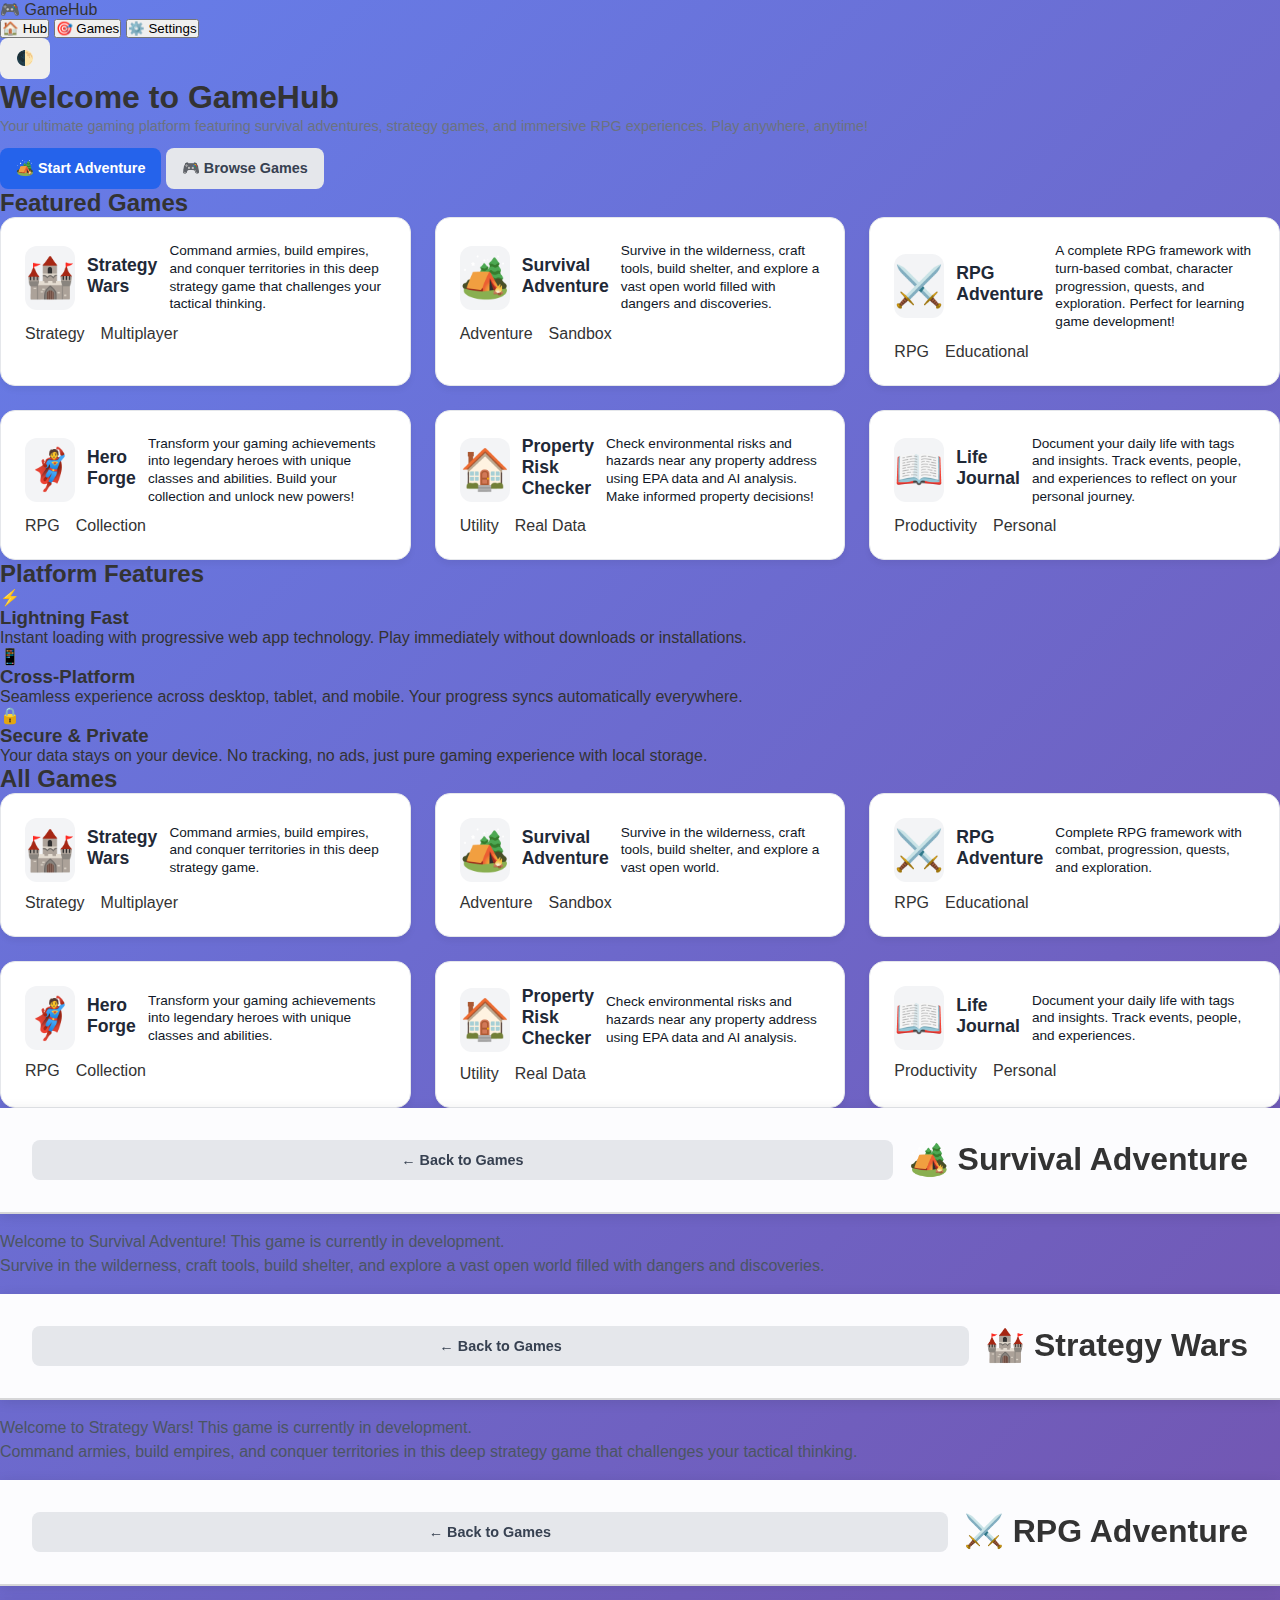
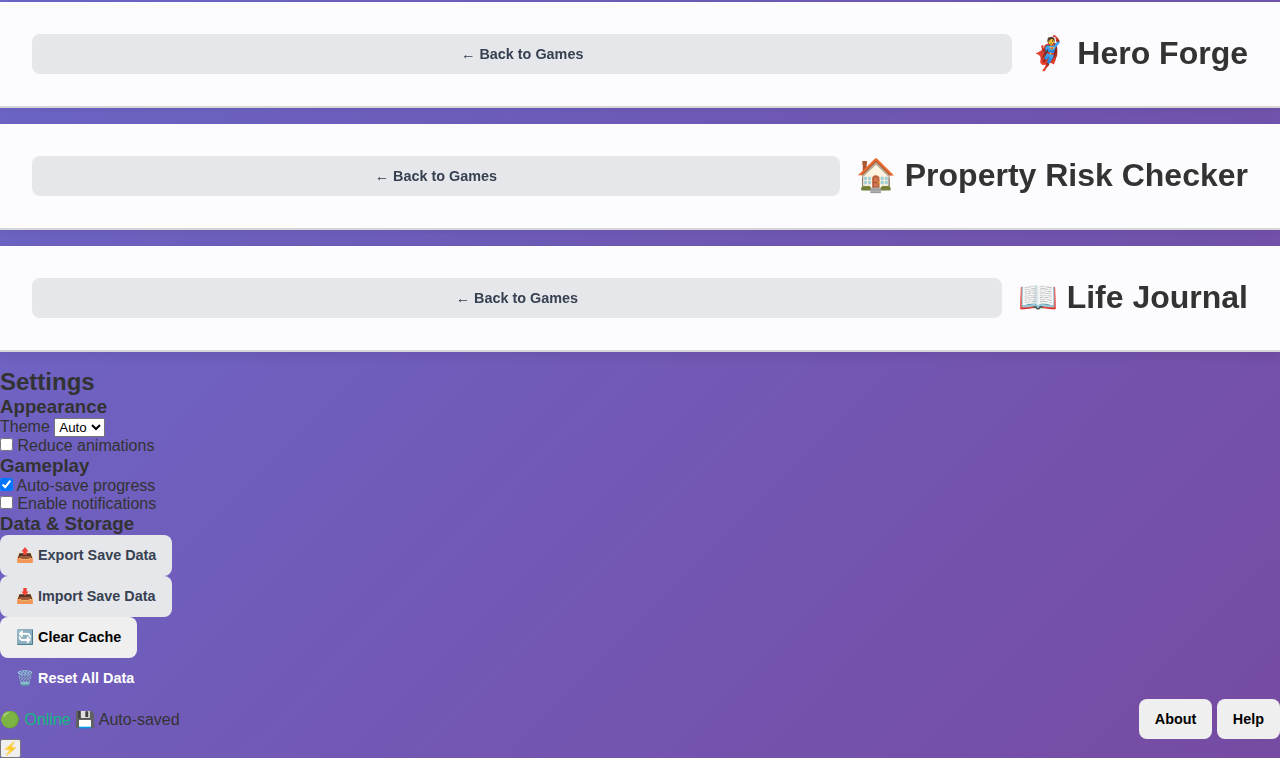
<file: index.html>
<!DOCTYPE html>
<html lang="en">
<head>
    <meta charset="UTF-8">
    <meta name="viewport" content="width=device-width, initial-scale=1.0">
    <meta name="theme-color" content="#0ea5e9">
    <meta name="description" content="GameHub - Your ultimate gaming platform with Ship Rekt, adventures, strategy games, and more">
    <meta name="keywords" content="games, gaming, PWA, Ship Rekt, strategy, adventure, mobile games">
    <meta http-equiv="Cache-Control" content="no-cache, no-store, must-revalidate">
    <meta http-equiv="Pragma" content="no-cache">
    <meta http-equiv="Expires" content="0">
    
    <title>GameHub - Ultimate Gaming Platform</title>
    
    <!-- PWA Meta Tags -->
    <link rel="manifest" href="manifest.json?v=2.0">
    <link rel="apple-touch-icon" href="icons/icon-192x192.png">
    <meta name="apple-mobile-web-app-capable" content="yes">
    <meta name="apple-mobile-web-app-status-bar-style" content="default">
    <meta name="apple-mobile-web-app-title" content="GameHub">
    
    <!-- Preload Critical Resources -->
    <link rel="preload" href="styles.css?v=2.0" as="style">
    <link rel="preconnect" href="https://fonts.googleapis.com">
    
    <!-- Styles -->
    <link rel="stylesheet" href="styles.css?v=2.0">
    
    <!-- Theme Detection -->
    <script>
        // Detect theme preference immediately to prevent flash
        const theme = localStorage.getItem('theme') || 'auto';
        if (theme === 'dark' || (theme === 'auto' && window.matchMedia('(prefers-color-scheme: dark)').matches)) {
            document.documentElement.setAttribute('data-theme', 'dark');
        }
    </script>
</head>
<body>
    <!-- App Shell -->
    <div class="app" id="app">
        
        <!-- Header -->
        <header class="header" role="banner">
            <div class="container">
                <div class="header-content">
                    <div class="logo">
                        <span class="logo-icon animate-pulse" aria-hidden="true">🎮</span>
                        <span class="logo-text">GameHub</span>
                    </div>
                    
                    <nav class="nav-tabs" role="navigation" aria-label="Main navigation">
                        <button class="nav-tab active" data-view="hub" data-route="/" aria-controls="hub-view">
                            🏠 Hub
                        </button>
                        <button class="nav-tab" data-view="games" data-route="/games" aria-controls="games-view">
                            🎯 Games
                        </button>
                        <button class="nav-tab" data-view="settings" data-route="/settings" aria-controls="settings-view">
                            ⚙️ Settings
                        </button>
                    </nav>
                    
                    <div class="header-actions">
                        <button class="btn btn-ghost" id="themeToggle" aria-label="Toggle theme">
                            <span class="theme-icon">🌓</span>
                        </button>
                        <button class="btn btn-primary" id="installBtn" style="display: none;">
                            📱 Install
                        </button>
                    </div>
                </div>
            </div>
        </header>

        <!-- Main Content -->
        <main class="main" role="main">
            
            <!-- Hub View (Landing Page) -->
            <div class="view active animate-fade-in" id="hub-view">
                <div class="main-content">
                    
                    <!-- Hero Section -->
                    <section class="hero" aria-labelledby="hero-heading">
                        <div class="container">
                            <div class="hero-content text-center">
                                <h1 id="hero-heading" class="hero-title text-3xl font-bold">
                                    Welcome to GameHub
                                </h1>
                                <p class="hero-description text-lg text-secondary">
                                    Your ultimate gaming platform featuring survival adventures, 
                                    strategy games, and immersive RPG experiences. Play anywhere, anytime!
                                </p>
                                <div class="hero-actions flex justify-center gap-4">
                                    <button class="btn btn-primary" data-action="play-survival">
                                        🏕️ Start Adventure
                                    </button>
                                    <button class="btn btn-secondary" data-action="view-games">
                                        🎮 Browse Games
                                    </button>
                                </div>
                            </div>
                        </div>
                    </section>

                    <!-- Featured Games -->
                    <section class="featured-games section-spacing" aria-labelledby="featured-heading">
                        <div class="container">
                            <h2 id="featured-heading" class="text-2xl font-bold text-center mb-8">Featured Games</h2>
                            
                            <div class="games-grid stagger-container">
                                
                                <div class="card game-card" data-game="strategy" data-route="/games/strategy" tabindex="0" role="button" aria-label="Play Strategy Wars">
                                    <div class="card-header">
                                        <div class="game-icon">🏰</div>
                                        <h3 class="card-title">Strategy Wars</h3>
                                        <p class="card-description">
                                            Command armies, build empires, and conquer territories in this deep 
                                            strategy game that challenges your tactical thinking.
                                        </p>
                                    </div>
                                    <div class="game-stats">
                                        <div class="badge badge-primary">Strategy</div>
                                        <div class="badge badge-warning">Multiplayer</div>
                                    </div>
                                </div>

                                <div class="card game-card" data-game="survival" data-route="/games/survival" tabindex="0" role="button" aria-label="Play Survival Adventure">
                                    <div class="card-header">
                                        <div class="game-icon">🏕️</div>
                                        <h3 class="card-title">Survival Adventure</h3>
                                        <p class="card-description">
                                            Survive in the wilderness, craft tools, build shelter, and explore a vast 
                                            open world filled with dangers and discoveries.
                                        </p>
                                    </div>
                                    <div class="game-stats">
                                        <div class="badge badge-warning">Adventure</div>
                                        <div class="badge badge-success">Sandbox</div>
                                    </div>
                                </div>

                                <div class="card game-card" data-game="rpg-adventure" data-route="/games/rpg-adventure" tabindex="0" role="button" aria-label="Play RPG Adventure">
                                    <div class="card-header">
                                        <div class="game-icon">⚔️</div>
                                        <h3 class="card-title">RPG Adventure</h3>
                                        <p class="card-description">
                                            A complete RPG framework with turn-based combat, character progression, 
                                            quests, and exploration. Perfect for learning game development!
                                        </p>
                                    </div>
                                    <div class="game-stats">
                                        <div class="badge badge-primary">RPG</div>
                                        <div class="badge badge-warning">Educational</div>
                                    </div>
                                </div>

                                <div class="card game-card" data-game="hero-crafting" data-route="/games/hero-crafting" tabindex="0" role="button" aria-label="Play Hero Forge">
                                    <div class="card-header">
                                        <div class="game-icon">🦸</div>
                                        <h3 class="card-title">Hero Forge</h3>
                                        <p class="card-description">
                                            Transform your gaming achievements into legendary heroes with unique classes 
                                            and abilities. Build your collection and unlock new powers!
                                        </p>
                                    </div>
                                    <div class="game-stats">
                                        <div class="badge badge-primary">RPG</div>
                                        <div class="badge badge-success">Collection</div>
                                    </div>
                                </div>

                                <div class="card game-card" data-game="house-search" data-route="/games/house-search" tabindex="0" role="button" aria-label="Play Property Risk Checker">
                                    <div class="card-header">
                                        <div class="game-icon">🏠</div>
                                        <h3 class="card-title">Property Risk Checker</h3>
                                        <p class="card-description">
                                            Check environmental risks and hazards near any property address using EPA 
                                            data and AI analysis. Make informed property decisions!
                                        </p>
                                    </div>
                                    <div class="game-stats">
                                        <div class="badge badge-warning">Utility</div>
                                        <div class="badge badge-success">Real Data</div>
                                    </div>
                                </div>

                                <div class="card game-card" data-game="journal-app" data-route="/games/journal-app" tabindex="0" role="button" aria-label="Play Life Journal">
                                    <div class="card-header">
                                        <div class="game-icon">📖</div>
                                        <h3 class="card-title">Life Journal</h3>
                                        <p class="card-description">
                                            Document your daily life with tags and insights. Track events, people, 
                                            and experiences to reflect on your personal journey.
                                        </p>
                                    </div>
                                    <div class="game-stats">
                                        <div class="badge badge-warning">Productivity</div>
                                        <div class="badge badge-success">Personal</div>
                                    </div>
                                </div>

                            </div>
                        </div>
                    </section>

                    <!-- Platform Features -->
                    <section class="platform-features section-spacing" aria-labelledby="features-heading">
                        <div class="container">
                            <h2 id="features-heading" class="text-2xl font-bold text-center mb-8">Platform Features</h2>
                            
                            <div class="features-grid grid grid-cols-1 md:grid-cols-3 gap-6">
                                
                                <div class="feature card">
                                    <div class="feature-icon text-3xl">⚡</div>
                                    <h3 class="feature-title font-semibold">Lightning Fast</h3>
                                    <p class="feature-description text-sm text-secondary">
                                        Instant loading with progressive web app technology. 
                                        Play immediately without downloads or installations.
                                    </p>
                                </div>

                                <div class="feature card">
                                    <div class="feature-icon text-3xl">📱</div>
                                    <h3 class="feature-title font-semibold">Cross-Platform</h3>
                                    <p class="feature-description text-sm text-secondary">
                                        Seamless experience across desktop, tablet, and mobile. 
                                        Your progress syncs automatically everywhere.
                                    </p>
                                </div>

                                <div class="feature card">
                                    <div class="feature-icon text-3xl">🔒</div>
                                    <h3 class="feature-title font-semibold">Secure & Private</h3>
                                    <p class="feature-description text-sm text-secondary">
                                        Your data stays on your device. No tracking, no ads, 
                                        just pure gaming experience with local storage.
                                    </p>
                                </div>

                            </div>
                        </div>
                    </section>

                </div>
            </div>


            <!-- All Games View -->
            <div class="view" id="games-view">
                <div class="main-content">
                    <div class="container">
                        <h2 class="text-2xl font-bold text-center mb-8">All Games</h2>
                        
                        <div class="games-grid stagger-container" id="allGamesGrid">
                            <!-- All games will be populated here -->
                        </div>
                    </div>
                </div>
            </div>

            <!-- Individual Game Views -->
            <div class="view" id="survival-view">
                <div class="main-content">
                    <div class="container">
                        <div class="game-header">
                            <button class="btn btn-secondary" onclick="window.appRouter.navigateToRoute('/games')">
                                ← Back to Games
                            </button>
                            <h1 class="text-4xl font-bold text-center">🏕️ Survival Adventure</h1>
                        </div>
                        
                        <div class="game-content">
                            <div class="game-description card">
                                <p>Welcome to Survival Adventure! This game is currently in development.</p>
                                <p>Survive in the wilderness, craft tools, build shelter, and explore a vast open world filled with dangers and discoveries.</p>
                            </div>
                        </div>
                    </div>
                </div>
            </div>

            <div class="view" id="strategy-view">
                <div class="main-content">
                    <div class="container">
                        <div class="game-header">
                            <button class="btn btn-secondary" onclick="window.appRouter.navigateToRoute('/games')">
                                ← Back to Games
                            </button>
                            <h1 class="text-4xl font-bold text-center">🏰 Strategy Wars</h1>
                        </div>
                        
                        <div class="game-content">
                            <div class="game-description card">
                                <p>Welcome to Strategy Wars! This game is currently in development.</p>
                                <p>Command armies, build empires, and conquer territories in this deep strategy game that challenges your tactical thinking.</p>
                            </div>
                        </div>
                    </div>
                </div>
            </div>

            <div class="view" id="rpg-adventure-view">
                <div class="main-content">
                    <div class="container">
                        <div class="game-header">
                            <button class="btn btn-secondary" onclick="window.appRouter.navigateToRoute('/games')">
                                ← Back to Games
                            </button>
                            <h1 class="text-4xl font-bold text-center">⚔️ RPG Adventure</h1>
                        </div>
                        
                        <div class="game-content" id="rpg-game-container">
                            <!-- RPG Game will be loaded here -->
                        </div>
                    </div>
                </div>
            </div>

            <div class="view" id="hero-crafting-view">
                <div class="main-content">
                    <div class="container">
                        <div class="game-header">
                            <button class="btn btn-secondary" onclick="window.appRouter.navigateToRoute('/games')">
                                ← Back to Games
                            </button>
                            <h1 class="text-4xl font-bold text-center">🦸 Hero Forge</h1>
                        </div>
                        
                        <div class="game-content" id="hero-crafting-container">
                            <!-- Hero Crafting Game will be loaded here -->
                        </div>
                    </div>
                </div>
            </div>

            <div class="view" id="house-search-view">
                <div class="main-content">
                    <div class="container">
                        <div class="game-header">
                            <button class="btn btn-secondary" onclick="window.appRouter.navigateToRoute('/games')">
                                ← Back to Games
                            </button>
                            <h1 class="text-4xl font-bold text-center">🏠 Property Risk Checker</h1>
                        </div>
                        
                        <div class="game-content" id="house-search-container">
                            <!-- House Search Game will be loaded here -->
                        </div>
                    </div>
                </div>
            </div>

            <div class="view" id="journal-app-view">
                <div class="main-content">
                    <div class="container">
                        <div class="game-header">
                            <button class="btn btn-secondary" onclick="window.appRouter.navigateToRoute('/games')">
                                ← Back to Games
                            </button>
                            <h1 class="text-4xl font-bold text-center">📖 Life Journal</h1>
                        </div>
                        
                        <div class="game-content" id="journal-app-container">
                            <!-- Journal App will be loaded here -->
                        </div>
                    </div>
                </div>
            </div>

            <!-- Settings View -->
            <div class="view" id="settings-view">
                <div class="main-content">
                    <div class="container">
                        <h2 class="text-2xl font-bold">Settings</h2>
                        
                        <div class="settings-grid">
                            
                            <div class="setting-group card">
                                <h3 class="setting-title">Appearance</h3>
                                
                                <div class="setting-item">
                                    <label class="setting-label">Theme</label>
                                    <select class="input" id="themeSelect">
                                        <option value="auto">Auto</option>
                                        <option value="light">Light</option>
                                        <option value="dark">Dark</option>
                                    </select>
                                </div>
                                
                                <div class="setting-item">
                                    <label class="setting-label">
                                        <input type="checkbox" id="reducedMotion"> Reduce animations
                                    </label>
                                </div>
                                
                            </div>

                            <div class="setting-group card">
                                <h3 class="setting-title">Gameplay</h3>
                                
                                <div class="setting-item">
                                    <label class="setting-label">
                                        <input type="checkbox" id="autoSave" checked> Auto-save progress
                                    </label>
                                </div>
                                
                                <div class="setting-item">
                                    <label class="setting-label">
                                        <input type="checkbox" id="notifications"> Enable notifications
                                    </label>
                                </div>
                                
                            </div>

                            <div class="setting-group card">
                                <h3 class="setting-title">Data & Storage</h3>
                                
                                <div class="setting-item">
                                    <button class="btn btn-secondary" id="exportData">
                                        📤 Export Save Data
                                    </button>
                                </div>
                                
                                <div class="setting-item">
                                    <button class="btn btn-secondary" id="importData">
                                        📥 Import Save Data
                                    </button>
                                </div>
                                
                                <div class="setting-item">
                                    <button class="btn btn-ghost" id="clearCache">
                                        🔄 Clear Cache
                                    </button>
                                </div>
                                
                                <div class="setting-item">
                                    <button class="btn" id="resetData" style="background: var(--color-error-500); color: white;">
                                        🗑️ Reset All Data
                                    </button>
                                </div>
                                
                            </div>

                        </div>
                    </div>
                </div>
            </div>

        </main>

        <!-- Footer -->
        <footer class="footer" role="contentinfo">
            <div class="container">
                <div class="footer-content">
                    <div class="footer-info">
                        <span class="status-indicator" id="onlineStatus">🟢 Online</span>
                        <span class="status-indicator" id="saveStatus">💾 Auto-saved</span>
                    </div>
                    
                    <div class="footer-actions">
                        <button class="btn btn-ghost" id="aboutBtn">About</button>
                        <button class="btn btn-ghost" id="helpBtn">Help</button>
                    </div>
                </div>
            </div>
        </footer>

        <!-- Floating Action Button -->
        <button class="fab" id="fab" aria-label="Quick actions" title="Quick actions">
            ⚡
        </button>

    </div>

    <!-- Loading Screen -->
    <div class="loading-screen" id="loadingScreen">
        <div class="loading-content">
            <div class="loading-logo animate-pulse">🎮</div>
            <div class="loading-text">Loading GameHub...</div>
            <div class="loading-progress">
                <div class="loading-bar"></div>
            </div>
        </div>
    </div>

    <!-- Modals and Overlays will be inserted here by JavaScript -->
    <div id="modals"></div>
    <div id="toasts" class="toast-container"></div>

    <!-- Scripts -->
    <script src="shared-components.js?v=2.0" defer></script>
    <script src="user-system.js?v=2.0" defer></script>
    <script src="game-menu.js?v=2.0" defer></script>
    <script src="survival-game.js?v=2.0" defer></script>
    <script src="strategy-game.js?v=2.0" defer></script>
    <script src="house-search.js?v=2.0" defer></script>
    <script src="journal-app.js?v=2.0" defer></script>
    <!-- RPG Game Scripts -->
    <script src="rpg-data.js?v=2.0" defer></script>
    <script src="rpg-inventory.js?v=2.0" defer></script>
    <script src="rpg-combat.js?v=2.0" defer></script>
    <script src="rpg-world.js?v=2.0" defer></script>
    <script src="rpg-ui.js?v=2.0" defer></script>
    <script src="rpg-game.js?v=2.0" defer></script>
    <script src="game-manager.js?v=2.0" defer></script>
    <script src="app.js?v=2.0" defer></script>

    <!-- App Initialization -->
    <script>
        // Performance monitoring
        const startTime = performance.now();
        
        // Theme management
        class ThemeManager {
            constructor() {
                this.theme = localStorage.getItem('theme') || 'auto';
                this.init();
            }

            init() {
                this.applyTheme();
                this.setupThemeToggle();
                this.setupSystemThemeListener();
            }

            applyTheme() {
                const root = document.documentElement;
                const body = document.body;
                
                if (this.theme === 'auto') {
                    const prefersDark = window.matchMedia('(prefers-color-scheme: dark)').matches;
                    root.setAttribute('data-theme', prefersDark ? 'dark' : 'light');
                } else {
                    root.setAttribute('data-theme', this.theme);
                }
                
                // Update theme toggle icon
                const themeIcon = document.querySelector('.theme-icon');
                if (themeIcon) {
                    const icons = { auto: '🌓', light: '☀️', dark: '🌙' };
                    themeIcon.textContent = icons[this.theme];
                }
                
                // Update select in settings
                const themeSelect = document.getElementById('themeSelect');
                if (themeSelect) {
                    themeSelect.value = this.theme;
                }
            }

            toggleTheme() {
                const themes = ['auto', 'light', 'dark'];
                const currentIndex = themes.indexOf(this.theme);
                this.theme = themes[(currentIndex + 1) % themes.length];
                
                localStorage.setItem('theme', this.theme);
                this.applyTheme();
            }

            setupThemeToggle() {
                const themeToggle = document.getElementById('themeToggle');
                const themeSelect = document.getElementById('themeSelect');
                
                if (themeToggle) {
                    themeToggle.addEventListener('click', () => this.toggleTheme());
                }
                
                if (themeSelect) {
                    themeSelect.addEventListener('change', (e) => {
                        this.theme = e.target.value;
                        localStorage.setItem('theme', this.theme);
                        this.applyTheme();
                    });
                }
            }

            setupSystemThemeListener() {
                if (this.theme === 'auto') {
                    const mediaQuery = window.matchMedia('(prefers-color-scheme: dark)');
                    mediaQuery.addEventListener('change', () => {
                        if (this.theme === 'auto') {
                            this.applyTheme();
                        }
                    });
                }
            }
        }

        // App Router with URL support
        class AppRouter {
            constructor() {
                this.currentView = 'hub';
                this.routes = {
                    '/': 'hub',
                    '/games': 'games',
                    '/settings': 'settings',
                    '/games/survival': 'survival',
                    '/games/strategy': 'strategy',
                    '/games/rpg-adventure': 'rpg-adventure',
                    '/games/hero-crafting': 'hero-crafting',
                    '/games/house-search': 'house-search',
                    '/games/journal-app': 'journal-app'
                };
                this.init();
            }

            init() {
                this.setupNavigation();
                this.setupGameActions();
                this.setupUrlHandling();
                this.loadCurrentRoute();
                this.populateAllGames();
            }

            setupNavigation() {
                const navTabs = document.querySelectorAll('.nav-tab[data-view]');
                
                navTabs.forEach(tab => {
                    tab.addEventListener('click', (e) => {
                        e.preventDefault();
                        const view = tab.dataset.view;
                        const route = tab.dataset.route || '/';
                        this.navigateToRoute(route);
                    });
                });
            }

            setupGameActions() {
                const actionButtons = document.querySelectorAll('[data-action]');
                const gameCards = document.querySelectorAll('.game-card[data-game]');
                
                actionButtons.forEach(button => {
                    button.addEventListener('click', () => {
                        const action = button.dataset.action;
                        this.handleAction(action);
                    });
                });

                gameCards.forEach(card => {
                    card.addEventListener('click', () => {
                        const route = card.dataset.route;
                        if (route) {
                            this.navigateToRoute(route);
                        }
                    });
                });
            }

            setupUrlHandling() {
                window.addEventListener('popstate', () => {
                    this.loadCurrentRoute();
                });
                
                // Handle GitHub Pages SPA routing restoration
                const pathToRestore = sessionStorage.getItem('pathToRestore');
                if (pathToRestore) {
                    sessionStorage.removeItem('pathToRestore');
                    const view = this.routes[pathToRestore] || 'hub';
                    window.history.replaceState({}, '', pathToRestore);
                    this.navigateTo(view, false);
                    return;
                }
            }

            loadCurrentRoute() {
                const path = window.location.pathname;
                const view = this.routes[path] || 'hub';
                this.navigateTo(view, false);
            }

            navigateToRoute(route) {
                const view = this.routes[route] || 'hub';
                window.history.pushState({}, '', route);
                this.navigateTo(view, true);
            }

            navigateTo(view, updateUrl = false) {
                // Update navigation state
                const navTabs = document.querySelectorAll('.nav-tab[data-view]');
                navTabs.forEach(tab => {
                    tab.classList.toggle('active', tab.dataset.view === view);
                });

                // Update view visibility
                const views = document.querySelectorAll('.view');
                views.forEach(viewEl => {
                    const viewName = viewEl.id.replace('-view', '');
                    viewEl.classList.toggle('active', viewName === view);
                });

                this.currentView = view;
                
                // Trigger view-specific setup
                this.onViewChange(view);
            }

            handleAction(action) {
                switch (action) {
                    case 'play-survival':
                        this.navigateToRoute('/games/survival');
                        break;
                    case 'view-games':
                        this.navigateToRoute('/games');
                        break;
                    default:
                        console.log('Unknown action:', action);
                }
            }

            populateAllGames() {
                const allGamesGrid = document.getElementById('allGamesGrid');
                if (!allGamesGrid) return;

                const games = [
                    {
                        id: 'strategy',
                        name: 'Strategy Wars',
                        icon: '🏰',
                        description: 'Command armies, build empires, and conquer territories in this deep strategy game.',
                        badges: ['Strategy', 'Multiplayer'],
                        route: '/games/strategy'
                    },
                    {
                        id: 'survival',
                        name: 'Survival Adventure',
                        icon: '🏕️',
                        description: 'Survive in the wilderness, craft tools, build shelter, and explore a vast open world.',
                        badges: ['Adventure', 'Sandbox'],
                        route: '/games/survival'
                    },
                    {
                        id: 'rpg-adventure',
                        name: 'RPG Adventure',
                        icon: '⚔️',
                        description: 'Complete RPG framework with combat, progression, quests, and exploration.',
                        badges: ['RPG', 'Educational'],
                        route: '/games/rpg-adventure'
                    },
                    {
                        id: 'hero-crafting',
                        name: 'Hero Forge',
                        icon: '🦸',
                        description: 'Transform your gaming achievements into legendary heroes with unique classes and abilities.',
                        badges: ['RPG', 'Collection'],
                        route: '/games/hero-crafting'
                    },
                    {
                        id: 'house-search',
                        name: 'Property Risk Checker',
                        icon: '🏠',
                        description: 'Check environmental risks and hazards near any property address using EPA data and AI analysis.',
                        badges: ['Utility', 'Real Data'],
                        route: '/games/house-search'
                    },
                    {
                        id: 'journal-app',
                        name: 'Life Journal',
                        icon: '📖',
                        description: 'Document your daily life with tags and insights. Track events, people, and experiences.',
                        badges: ['Productivity', 'Personal'],
                        route: '/games/journal-app'
                    }
                ];

                allGamesGrid.innerHTML = games.map(game => `
                    <div class="card game-card" data-game="${game.id}" data-route="${game.route}" tabindex="0" role="button" aria-label="Play ${game.name}">
                        <div class="card-header">
                            <div class="game-icon">${game.icon}</div>
                            <h3 class="card-title">${game.name}</h3>
                            <p class="card-description">${game.description}</p>
                        </div>
                        <div class="game-stats">
                            ${game.badges.map(badge => `<div class="badge badge-primary">${badge}</div>`).join('')}
                        </div>
                    </div>
                `).join('');

                // Re-setup click handlers for new cards
                const newGameCards = allGamesGrid.querySelectorAll('.game-card');
                newGameCards.forEach(card => {
                    card.addEventListener('click', () => {
                        const route = card.dataset.route;
                        if (route) {
                            this.navigateToRoute(route);
                        }
                    });
                });
            }

            onViewChange(view) {
                // Add view change animations
                const activeView = document.querySelector('.view.active');
                if (activeView) {
                    activeView.classList.add('animate-fade-in');
                    setTimeout(() => {
                        activeView.classList.remove('animate-fade-in');
                    }, 300);
                }

                // Trigger stagger animations for grids
                const staggerContainers = document.querySelectorAll('.view.active .stagger-container');
                staggerContainers.forEach(container => {
                    const children = container.children;
                    Array.from(children).forEach((child, index) => {
                        child.style.animationDelay = `${index * 100}ms`;
                        child.classList.add('animate-slide-up');
                    });
                });

                // Initialize games when entering their views
                if (view === 'rpg-adventure') {
                    this.initializeRPGGame();
                } else if (view === 'hero-crafting') {
                    this.initializeHeroCraftingGame();
                } else if (view === 'house-search') {
                    this.initializeHouseSearchGame();
                } else if (view === 'journal-app') {
                    this.initializeJournalApp();
                }
            }

            async initializeRPGGame() {
                try {
                    const container = document.getElementById('rpg-game-container');
                    if (container && !window.rpgGame) {
                        // Create and initialize the RPG game
                        window.rpgGame = new RPGGame();
                        await window.rpgGame.initialize(container);
                        console.log('RPG game initialized successfully!');
                    }
                } catch (error) {
                    console.error('Failed to initialize RPG game:', error);
                    const container = document.getElementById('rpg-game-container');
                    if (container) {
                        container.innerHTML = `
                            <div class="card">
                                <h3>⚠️ Game Loading Error</h3>
                                <p>Failed to load the RPG game. Please refresh the page and try again.</p>
                                <p><strong>Error:</strong> ${error.message}</p>
                            </div>
                        `;
                    }
                }
            }

            async initializeHeroCraftingGame() {
                try {
                    const container = document.getElementById('hero-crafting-container');
                    if (container && !window.heroCraftingGame) {
                        if (window.gameManager) {
                            window.gameManager.launchGame('heroCrafting');
                        } else {
                            // Fallback if gameManager isn't available
                            container.innerHTML = `
                                <div class="card">
                                    <h3>🦸 Hero Forge</h3>
                                    <p>Transform your gaming achievements into legendary heroes!</p>
                                    <p>Game system is loading... Please make sure all game dependencies are loaded.</p>
                                </div>
                            `;
                        }
                    }
                } catch (error) {
                    console.error('Failed to initialize Hero Crafting game:', error);
                    const container = document.getElementById('hero-crafting-container');
                    if (container) {
                        container.innerHTML = `
                            <div class="card">
                                <h3>⚠️ Game Loading Error</h3>
                                <p>Failed to load Hero Forge. Please refresh the page and try again.</p>
                                <p><strong>Error:</strong> ${error.message}</p>
                            </div>
                        `;
                    }
                }
            }

            async initializeHouseSearchGame() {
                try {
                    const container = document.getElementById('house-search-container');
                    if (container && !window.houseSearchGame) {
                        if (window.gameManager) {
                            window.gameManager.launchGame('houseSearch');
                        } else {
                            // Fallback if gameManager isn't available
                            container.innerHTML = `
                                <div class="card">
                                    <h3>🏠 Property Risk Checker</h3>
                                    <p>Check environmental risks near any property address using EPA data!</p>
                                    <p>Game system is loading... Please make sure all game dependencies are loaded.</p>
                                </div>
                            `;
                        }
                    }
                } catch (error) {
                    console.error('Failed to initialize House Search game:', error);
                    const container = document.getElementById('house-search-container');
                    if (container) {
                        container.innerHTML = `
                            <div class="card">
                                <h3>⚠️ Game Loading Error</h3>
                                <p>Failed to load Property Risk Checker. Please refresh the page and try again.</p>
                                <p><strong>Error:</strong> ${error.message}</p>
                            </div>
                        `;
                    }
                }
            }

            async initializeJournalApp() {
                try {
                    const container = document.getElementById('journal-app-container');
                    if (container && !window.journalAppGame) {
                        if (window.gameManager) {
                            window.gameManager.launchGame('journalApp');
                        } else {
                            // Fallback if gameManager isn't available
                            container.innerHTML = `
                                <div class="card">
                                    <h3>📖 Life Journal</h3>
                                    <p>Document your daily life with tags and insights!</p>
                                    <p>Game system is loading... Please make sure all game dependencies are loaded.</p>
                                </div>
                            `;
                        }
                    }
                } catch (error) {
                    console.error('Failed to initialize Journal App:', error);
                    const container = document.getElementById('journal-app-container');
                    if (container) {
                        container.innerHTML = `
                            <div class="card">
                                <h3>⚠️ Game Loading Error</h3>
                                <p>Failed to load Life Journal. Please refresh the page and try again.</p>
                                <p><strong>Error:</strong> ${error.message}</p>
                            </div>
                        `;
                    }
                }
            }
        }

        // App initialization
        document.addEventListener('DOMContentLoaded', () => {
            // Hide loading screen
            const loadingScreen = document.getElementById('loadingScreen');
            if (loadingScreen) {
                loadingScreen.style.display = 'none';
            }

            // Initialize app systems
            window.themeManager = new ThemeManager();
            window.appRouter = new AppRouter();
            
            // Performance metrics
            const loadTime = performance.now() - startTime;
            console.log(`App loaded in ${loadTime.toFixed(2)}ms`);
        });

        // PWA Installation
        let deferredPrompt;
        window.addEventListener('beforeinstallprompt', (e) => {
            e.preventDefault();
            deferredPrompt = e;
            const installBtn = document.getElementById('installBtn');
            if (installBtn) {
                installBtn.style.display = 'inline-flex';
                installBtn.addEventListener('click', () => {
                    deferredPrompt.prompt();
                    deferredPrompt.userChoice.then((choiceResult) => {
                        if (choiceResult.outcome === 'accepted') {
                            console.log('User accepted the install prompt');
                            installBtn.style.display = 'none';
                        }
                        deferredPrompt = null;
                    });
                });
            }
        });

        // Service Worker
        if ('serviceWorker' in navigator) {
            window.addEventListener('load', () => {
                navigator.serviceWorker.register('sw.js')
                    .then((registration) => {
                        console.log('SW registered: ', registration);
                    })
                    .catch((registrationError) => {
                        console.log('SW registration failed: ', registrationError);
                    });
            });
        }

        // Error handling
        window.addEventListener('error', (event) => {
            console.error('Global error:', event.error);
        });

        window.addEventListener('unhandledrejection', (event) => {
            console.error('Unhandled promise rejection:', event.reason);
        });
    </script>

</body>
</html>
</file>
<file: styles.css>
/* Multi-Game PWA Styles */

/* Hearthstone Battlegrounds Styles */
.tribes-grid {
    display: grid;
    grid-template-columns: repeat(auto-fit, minmax(120px, 1fr));
    gap: 1rem;
    padding: 1rem 0;
}

.tribe-card {
    background: white;
    border-radius: 12px;
    padding: 1rem;
    text-align: center;
    cursor: pointer;
    transition: all 0.3s ease;
    border: 2px solid transparent;
    box-shadow: 0 2px 8px rgba(0, 0, 0, 0.1);
}

.tribe-card:hover {
    transform: translateY(-2px);
    box-shadow: 0 4px 16px rgba(0, 0, 0, 0.15);
}

.tribe-card.selected {
    border: 2px solid #2563eb;
    background: #eff6ff;
    transform: translateY(-2px);
}

.tribe-icon {
    width: 60px;
    height: 60px;
    border-radius: 50%;
    display: flex;
    align-items: center;
    justify-content: center;
    font-size: 2rem;
    margin: 0 auto 0.5rem;
    border: 2px solid #e5e7eb;
}

.tribe-name {
    font-weight: 600;
    color: #374151;
    font-size: 0.9rem;
}

.heroes-grid {
    display: grid;
    grid-template-columns: repeat(auto-fill, minmax(300px, 1fr));
    gap: 1rem;
    padding: 1rem 0;
}

.hero-card {
    background: white;
    border-radius: 12px;
    padding: 1.25rem;
    cursor: pointer;
    transition: all 0.3s ease;
    border: 2px solid transparent;
    box-shadow: 0 2px 8px rgba(0, 0, 0, 0.1);
}

.hero-card:hover {
    transform: translateY(-2px);
    box-shadow: 0 4px 16px rgba(0, 0, 0, 0.15);
}

.hero-card.selected {
    border: 2px solid #2563eb;
    background: #eff6ff;
    transform: translateY(-2px);
}

.hero-header {
    display: flex;
    justify-content: space-between;
    align-items: center;
    margin-bottom: 0.75rem;
}

.hero-name {
    font-size: 1.1rem;
    font-weight: 600;
    color: #374151;
    margin: 0;
}

.hero-winrate {
    font-weight: 700;
    padding: 0.25rem 0.75rem;
    border-radius: 20px;
    font-size: 0.875rem;
}

.winrate-high {
    background: #dcfce7;
    color: #166534;
}

.winrate-medium {
    background: #fef3c7;
    color: #92400e;
}

.winrate-low {
    background: #fee2e2;
    color: #991b1b;
}

.hero-description {
    color: #6b7280;
    font-size: 0.9rem;
    line-height: 1.4;
    margin-bottom: 0.75rem;
}

.hero-meta {
    display: flex;
    align-items: center;
    font-size: 0.875rem;
}

.winrate-indicator {
    color: #6b7280;
}

.hero-search {
    margin-bottom: 1.5rem;
}

.hero-search-input {
    width: 100%;
    padding: 0.75rem 1rem;
    border: 2px solid #e5e7eb;
    border-radius: 8px;
    font-size: 1rem;
    margin-bottom: 1rem;
}

.hero-search-input:focus {
    outline: none;
    border-color: #2563eb;
}

.hero-filters {
    display: flex;
    gap: 0.5rem;
    flex-wrap: wrap;
}

.filter-btn {
    padding: 0.5rem 1rem;
    border: 1px solid #d1d5db;
    background: white;
    border-radius: 6px;
    cursor: pointer;
    font-size: 0.875rem;
    transition: all 0.3s ease;
}

.filter-btn:hover {
    background: #f3f4f6;
    border-color: #9ca3af;
}

.section-header {
    margin-bottom: 1.5rem;
}

.section-header h3 {
    font-size: 1.5rem;
    font-weight: 600;
    color: #1f2937;
    margin-bottom: 0.5rem;
}

.section-header p {
    color: #6b7280;
    font-size: 1rem;
}

.strategy-container {
    padding: 1rem 0;
}

.strategy-placeholder {
    text-align: center;
    padding: 3rem 1rem;
    color: #6b7280;
}

.placeholder-icon {
    font-size: 4rem;
    margin-bottom: 1rem;
}

.strategy-placeholder h3 {
    font-size: 1.5rem;
    font-weight: 600;
    color: #374151;
    margin-bottom: 0.75rem;
}

.strategy-placeholder p {
    font-size: 1rem;
    margin-bottom: 2rem;
    max-width: 500px;
    margin-left: auto;
    margin-right: auto;
}

.placeholder-steps {
    display: flex;
    justify-content: center;
    gap: 2rem;
    flex-wrap: wrap;
}

.step {
    display: flex;
    align-items: center;
    gap: 0.5rem;
}

.step-number {
    width: 24px;
    height: 24px;
    background: #2563eb;
    color: white;
    border-radius: 50%;
    display: flex;
    align-items: center;
    justify-content: center;
    font-size: 0.875rem;
    font-weight: 600;
}

.step-text {
    font-size: 0.9rem;
    color: #374151;
}

.strategy-content {
    max-width: 800px;
    margin: 0 auto;
}

.strategy-header {
    display: flex;
    justify-content: space-between;
    align-items: center;
    margin-bottom: 2rem;
    padding-bottom: 1rem;
    border-bottom: 2px solid #e5e7eb;
}

.strategy-header h3 {
    font-size: 1.75rem;
    font-weight: 600;
    color: #1f2937;
}

.overall-rating {
    font-size: 1.25rem;
    font-weight: 700;
    padding: 0.5rem 1rem;
    border-radius: 25px;
}

.strategy-section {
    margin-bottom: 2rem;
}

.strategy-section h4 {
    font-size: 1.25rem;
    font-weight: 600;
    color: #374151;
    margin-bottom: 1rem;
}

.recommended-tribes {
    display: flex;
    gap: 1rem;
    flex-wrap: wrap;
}

.recommended-tribe {
    display: flex;
    align-items: center;
    gap: 0.5rem;
    background: white;
    padding: 0.75rem 1rem;
    border-radius: 8px;
    border: 2px solid #10b981;
    color: #059669;
    font-weight: 600;
}

.turn-strategy {
    display: grid;
    gap: 1rem;
}

.turn-card {
    background: white;
    padding: 1rem;
    border-radius: 8px;
    border-left: 4px solid #2563eb;
    box-shadow: 0 1px 3px rgba(0, 0, 0, 0.1);
}

.turn-header {
    display: flex;
    justify-content: between;
    gap: 1rem;
    margin-bottom: 0.5rem;
}

.turn-number {
    font-weight: 600;
    color: #2563eb;
}

.turn-tavern {
    font-size: 0.875rem;
    color: #6b7280;
    background: #f3f4f6;
    padding: 0.25rem 0.5rem;
    border-radius: 4px;
}

.turn-advice {
    color: #374151;
    line-height: 1.5;
}

.strategy-tips, .strategy-warnings {
    display: grid;
    gap: 0.75rem;
}

.tip-item, .warning-item {
    display: flex;
    align-items: flex-start;
    gap: 0.75rem;
    padding: 0.75rem;
    background: white;
    border-radius: 8px;
    box-shadow: 0 1px 3px rgba(0, 0, 0, 0.1);
}

.tip-item {
    border-left: 4px solid #10b981;
}

.warning-item {
    border-left: 4px solid #f59e0b;
}

.tip-icon, .warning-icon {
    font-size: 1.25rem;
    margin-top: 0.125rem;
}

.tip-text, .warning-text {
    color: #374151;
    line-height: 1.5;
}

.footer-content {
    display: flex;
    justify-content: space-between;
    align-items: center;
    width: 100%;
}

.footer-left, .footer-right {
    display: flex;
    align-items: center;
}

.data-source {
    font-size: 0.875rem;
    color: #6b7280;
}

@media (max-width: 768px) {
    .tribes-grid {
        grid-template-columns: repeat(auto-fit, minmax(100px, 1fr));
        gap: 0.75rem;
    }
    
    .heroes-grid {
        grid-template-columns: 1fr;
    }
    
    .strategy-header {
        flex-direction: column;
        gap: 1rem;
        align-items: flex-start;
    }
    
    .placeholder-steps {
        flex-direction: column;
        gap: 1rem;
    }
    
    .recommended-tribes {
        justify-content: center;
    }
    
    .footer-content {
        flex-direction: column;
        gap: 1rem;
    }
}
* {
    margin: 0;
    padding: 0;
    box-sizing: border-box;
}

/* Game Menu Styles */
.game-menu-container {
    min-height: 100vh;
    font-family: -apple-system, BlinkMacSystemFont, 'Segoe UI', Roboto, Oxygen, Ubuntu, Cantarell, sans-serif;
}

/* Login Screen */
.login-screen {
    min-height: 100vh;
    background: linear-gradient(135deg, #667eea 0%, #764ba2 100%);
    display: flex;
    align-items: center;
    justify-content: center;
    padding: 1rem;
}

.login-container {
    background: rgba(255, 255, 255, 0.95);
    backdrop-filter: blur(10px);
    border-radius: 20px;
    padding: 2rem;
    box-shadow: 0 20px 40px rgba(0, 0, 0, 0.1);
    max-width: 400px;
    width: 100%;
}

.login-header {
    text-align: center;
    margin-bottom: 2rem;
}

.login-header h1 {
    font-size: 2rem;
    font-weight: 700;
    color: #2563eb;
    margin-bottom: 0.5rem;
}

.login-header p {
    color: #666;
    font-size: 1rem;
}

.form-group {
    margin-bottom: 1.5rem;
}

.form-group label {
    display: block;
    margin-bottom: 0.5rem;
    font-weight: 600;
    color: #333;
}

.form-group input {
    width: 100%;
    padding: 0.75rem;
    border: 2px solid #e5e7eb;
    border-radius: 10px;
    font-size: 1rem;
    transition: border-color 0.3s ease;
}

.form-group input:focus {
    outline: none;
    border-color: #2563eb;
}

.form-group small {
    display: block;
    margin-top: 0.25rem;
    color: #666;
    font-size: 0.875rem;
}

.login-actions {
    display: flex;
    gap: 1rem;
    margin-bottom: 1.5rem;
}

.login-info {
    text-align: center;
    color: #666;
    font-size: 0.875rem;
}

.login-info p {
    margin-bottom: 0.25rem;
}

.login-error {
    background: #fee2e2;
    color: #dc2626;
    padding: 0.75rem;
    border-radius: 8px;
    margin-top: 1rem;
    font-size: 0.875rem;
}

/* Dashboard */
.dashboard {
    min-height: 100vh;
    background: #f8fafc;
}

.dashboard-header {
    background: linear-gradient(135deg, #667eea 0%, #764ba2 100%);
    color: white;
    padding: 2rem;
    display: flex;
    justify-content: space-between;
    align-items: center;
    flex-wrap: wrap;
    gap: 1rem;
}

.user-info {
    display: flex;
    align-items: center;
    gap: 1rem;
}

.user-avatar {
    font-size: 3rem;
    background: rgba(255, 255, 255, 0.2);
    border-radius: 50%;
    width: 4rem;
    height: 4rem;
    display: flex;
    align-items: center;
    justify-content: center;
}

.user-details h2 {
    font-size: 1.5rem;
    margin-bottom: 0.25rem;
}

.user-details p {
    opacity: 0.9;
}

.dashboard-actions {
    display: flex;
    gap: 1rem;
}

.dashboard-main {
    padding: 2rem;
    max-width: 1200px;
    margin: 0 auto;
}

.games-section, .user-stats-section {
    margin-bottom: 3rem;
}

.games-section h3, .user-stats-section h3 {
    font-size: 1.5rem;
    font-weight: 700;
    color: #1f2937;
    margin-bottom: 1.5rem;
}

/* Game Cards */
.games-grid {
    display: grid;
    grid-template-columns: repeat(auto-fit, minmax(350px, 1fr));
    gap: 1.5rem;
}

.game-card {
    background: white;
    border-radius: 15px;
    padding: 1.5rem;
    box-shadow: 0 4px 6px rgba(0, 0, 0, 0.05);
    border: 1px solid #e5e7eb;
    transition: transform 0.2s ease, box-shadow 0.2s ease;
}

.game-card:hover {
    transform: translateY(-2px);
    box-shadow: 0 8px 25px rgba(0, 0, 0, 0.1);
}

.game-header {
    display: flex;
    align-items: flex-start;
    gap: 1rem;
    margin-bottom: 1rem;
}

.game-icon {
    font-size: 2.5rem;
    background: #f3f4f6;
    border-radius: 12px;
    width: 4rem;
    height: 4rem;
    display: flex;
    align-items: center;
    justify-content: center;
}

.game-info h4 {
    font-size: 1.25rem;
    font-weight: 700;
    color: #1f2937;
    margin-bottom: 0.25rem;
}

.game-category {
    color: #6b7280;
    font-size: 0.875rem;
    font-weight: 500;
}

.progress-indicator {
    margin-left: auto;
    background: #10b981;
    color: white;
    padding: 0.25rem 0.5rem;
    border-radius: 6px;
    font-size: 0.75rem;
    font-weight: 600;
}

.game-description {
    margin-bottom: 1rem;
    color: #4b5563;
    line-height: 1.5;
}

.game-features {
    margin-bottom: 1.5rem;
}

.feature-tags {
    display: flex;
    flex-wrap: wrap;
    gap: 0.5rem;
    margin-bottom: 0.5rem;
}

.feature-tag {
    background: #e0e7ff;
    color: #3730a3;
    padding: 0.25rem 0.5rem;
    border-radius: 6px;
    font-size: 0.75rem;
    font-weight: 500;
}

.play-time {
    color: #6b7280;
    font-size: 0.875rem;
}

.game-actions {
    display: flex;
    gap: 0.75rem;
}

/* Stats Grid */
.stats-grid {
    display: grid;
    grid-template-columns: repeat(auto-fit, minmax(200px, 1fr));
    gap: 1rem;
}

.stat-card {
    background: white;
    border-radius: 12px;
    padding: 1.5rem;
    box-shadow: 0 2px 4px rgba(0, 0, 0, 0.05);
    border: 1px solid #e5e7eb;
    display: flex;
    align-items: center;
    gap: 1rem;
}

.stat-icon {
    font-size: 2rem;
    background: #f3f4f6;
    border-radius: 10px;
    width: 3rem;
    height: 3rem;
    display: flex;
    align-items: center;
    justify-content: center;
}

.stat-value {
    font-size: 1.5rem;
    font-weight: 700;
    color: #1f2937;
}

.stat-label {
    color: #6b7280;
    font-size: 0.875rem;
    font-weight: 500;
}

/* Buttons */
.btn {
    padding: 0.75rem 1.5rem;
    border: none;
    border-radius: 8px;
    font-weight: 600;
    font-size: 0.875rem;
    cursor: pointer;
    transition: all 0.2s ease;
    text-decoration: none;
    display: inline-flex;
    align-items: center;
    justify-content: center;
    gap: 0.5rem;
}

.btn-primary {
    background: #2563eb;
    color: white;
}

.btn-primary:hover:not(:disabled) {
    background: #1d4ed8;
    transform: translateY(-1px);
}

.btn-secondary {
    background: #6b7280;
    color: white;
}

.btn-secondary:hover:not(:disabled) {
    background: #4b5563;
}

.btn-outline {
    background: transparent;
    color: #374151;
    border: 2px solid #d1d5db;
}

.btn-outline:hover:not(:disabled) {
    background: #f9fafb;
    border-color: #9ca3af;
}

.btn:disabled {
    opacity: 0.5;
    cursor: not-allowed;
    transform: none;
}

/* Menu Button - Improved visibility and mobile support */
.menu-btn {
    position: fixed !important;
    top: 1rem;
    right: 1rem;
    z-index: 1000;
    background: rgba(37, 99, 235, 0.95) !important;
    color: white !important;
    border: 2px solid #2563eb !important;
    backdrop-filter: blur(10px);
    font-weight: 600;
    box-shadow: 0 4px 12px rgba(37, 99, 235, 0.3);
    min-height: 44px;
    min-width: 44px;
    border-radius: 12px;
}

.menu-btn:hover {
    background: rgba(29, 78, 216, 1) !important;
    border-color: #1d4ed8 !important;
    transform: translateY(-1px);
    box-shadow: 0 6px 16px rgba(37, 99, 235, 0.4);
}

.menu-btn:focus {
    outline: 2px solid #3b82f6;
    outline-offset: 2px;
}

/* Enhanced mobile navigation for mobile */
@media (max-width: 768px) {
    .mobile-nav-toggle {
        top: 0.75rem;
        right: 0.75rem;
        padding: 0.625rem;
        min-height: 44px;
        min-width: 44px;
    }
    
    .hamburger-icon {
        width: 16px;
        height: 12px;
        gap: 2px;
    }
    
    .mobile-nav-content {
        width: min(280px, 85vw);
    }
    
    .mobile-nav-header {
        padding: 1.25rem;
    }
    
    .mobile-nav-header h3 {
        font-size: 1.1rem;
    }
    
    .mobile-nav-item {
        padding: 0.875rem 1.25rem;
    }
    
    .nav-icon {
        width: 36px;
        height: 36px;
        font-size: 1.25rem;
    }
    
    .nav-text {
        font-size: 0.95rem;
    }
    
    .survival-message, .strategy-message {
        max-width: 95vw;
        padding: 1rem;
        margin: 0 1rem;
    }
    
    .message-content {
        padding-right: 0.5rem;
        font-size: 0.9rem;
        line-height: 1.4;
    }
    
    .message-close-btn {
        width: 1.75rem;
        height: 1.75rem;
        font-size: 1.1rem;
    }
}

/* Survival Game Styles - Improved contrast and mobile support */
.survival-header {
    background: linear-gradient(135deg, #047857 0%, #064e3b 100%);
    color: white;
    padding: 1rem;
    position: sticky;
    top: 0;
    z-index: 100;
    box-shadow: 0 2px 8px rgba(0, 0, 0, 0.15);
}

.survival-stats {
    display: flex;
    justify-content: space-between;
    align-items: center;
    flex-wrap: wrap;
    gap: 1rem;
}

.vital-signs {
    display: flex;
    gap: 1rem;
    flex-wrap: wrap;
}

.vital {
    display: flex;
    align-items: center;
    gap: 0.5rem;
    background: rgba(255, 255, 255, 0.15);
    padding: 0.75rem;
    border-radius: 12px;
    border: 1px solid rgba(255, 255, 255, 0.2);
    backdrop-filter: blur(5px);
    min-width: 120px;
    box-shadow: 0 2px 4px rgba(0, 0, 0, 0.1);
}

.vital-bar {
    width: 60px;
    height: 8px;
    background: rgba(255, 255, 255, 0.3);
    border-radius: 4px;
    overflow: hidden;
    border: 1px solid rgba(255, 255, 255, 0.4);
}

.vital-fill {
    height: 100%;
    background: #10b981;
    transition: width 0.3s ease;
    border-radius: 3px;
}

.vital.health .vital-fill { background: #ef4444; }
.vital.oxygen .vital-fill { background: #60a5fa; }
.vital.energy .vital-fill { background: #fbbf24; }

/* Improved vital signs text contrast */
.vital-icon {
    font-size: 1.1rem;
    filter: drop-shadow(1px 1px 1px rgba(0, 0, 0, 0.3));
}

.vital span {
    color: white;
    font-weight: 600;
    text-shadow: 1px 1px 2px rgba(0, 0, 0, 0.5);
}

.world-info {
    display: flex;
    gap: 1rem;
    align-items: center;
}

.time-display, .weather-display {
    display: flex;
    align-items: center;
    gap: 0.5rem;
    background: rgba(255, 255, 255, 0.1);
    padding: 0.5rem;
    border-radius: 8px;
}

/* Strategy Game Styles - Improved contrast and mobile support */
.strategy-header {
    background: linear-gradient(135deg, #991b1b 0%, #7f1d1d 100%);
    color: white;
    padding: 1rem;
    position: sticky;
    top: 0;
    z-index: 100;
    display: flex;
    justify-content: space-between;
    align-items: center;
    flex-wrap: wrap;
    gap: 1rem;
    box-shadow: 0 2px 8px rgba(0, 0, 0, 0.15);
}

.commander-info {
    display: flex;
    align-items: center;
    gap: 1rem;
}

.commander-avatar {
    font-size: 2rem;
    background: rgba(255, 255, 255, 0.2);
    border-radius: 50%;
    width: 3rem;
    height: 3rem;
    display: flex;
    align-items: center;
    justify-content: center;
}

.commander-stats {
    display: flex;
    gap: 1rem;
    font-size: 0.875rem;
    opacity: 0.9;
}

.resource-display {
    display: flex;
    gap: 1rem;
    flex-wrap: wrap;
}

.resource {
    display: flex;
    align-items: center;
    gap: 0.5rem;
    background: rgba(255, 255, 255, 0.1);
    padding: 0.5rem;
    border-radius: 8px;
}

.resource-icon {
    font-size: 1.25rem;
}

.resource-amount {
    font-weight: 600;
}

/* Message Notifications */
.survival-message, .strategy-message {
    position: fixed;
    top: 50%;
    left: 50%;
    transform: translate(-50%, -50%);
    background: white;
    padding: 1.5rem;
    border-radius: 12px;
    box-shadow: 0 20px 40px rgba(0, 0, 0, 0.3);
    z-index: 1001;
    max-width: 90vw;
    max-height: 80vh;
    overflow-y: auto;
    text-align: center;
    animation: messageSlideIn 0.3s ease;
    position: relative;
}

/* Message close button */
.message-close-btn {
    position: absolute;
    top: 0.5rem;
    right: 0.5rem;
    background: rgba(0, 0, 0, 0.1);
    border: none;
    border-radius: 50%;
    width: 2rem;
    height: 2rem;
    font-size: 1.25rem;
    line-height: 1;
    cursor: pointer;
    transition: all 0.2s ease;
    display: flex;
    align-items: center;
    justify-content: center;
    color: #666;
    font-weight: 600;
}

.message-close-btn:hover {
    background: rgba(0, 0, 0, 0.2);
    color: #333;
    transform: scale(1.1);
}

.message-content {
    padding-right: 1rem;
}

/* Remove old back to dashboard button - replaced with mobile nav */

/* Mobile Navigation Menu Styles */
.mobile-nav-toggle {
    position: fixed !important;
    top: 1rem;
    right: 1rem;
    z-index: 1002;
    background: rgba(37, 99, 235, 0.95) !important;
    border: none;
    border-radius: 12px;
    padding: 0.75rem;
    cursor: pointer;
    transition: all 0.3s ease;
    backdrop-filter: blur(10px);
    box-shadow: 0 4px 12px rgba(37, 99, 235, 0.3);
    min-height: 48px;
    min-width: 48px;
    display: flex;
    align-items: center;
    justify-content: center;
}

.mobile-nav-toggle:hover {
    background: rgba(29, 78, 216, 1) !important;
    transform: translateY(-1px);
    box-shadow: 0 6px 16px rgba(37, 99, 235, 0.4);
}

.hamburger-icon {
    display: flex;
    flex-direction: column;
    gap: 3px;
    width: 18px;
    height: 14px;
}

.hamburger-icon span {
    width: 100%;
    height: 2px;
    background: white;
    border-radius: 1px;
    transition: all 0.3s ease;
}

.mobile-nav-menu {
    position: fixed;
    top: 0;
    left: 0;
    right: 0;
    bottom: 0;
    z-index: 1001;
    opacity: 0;
    visibility: hidden;
    transition: all 0.3s ease;
}

.mobile-nav-menu.show {
    opacity: 1;
    visibility: visible;
}

.mobile-nav-overlay {
    position: absolute;
    top: 0;
    left: 0;
    right: 0;
    bottom: 0;
    background: rgba(0, 0, 0, 0.5);
    backdrop-filter: blur(4px);
}

.mobile-nav-content {
    position: absolute;
    top: 0;
    right: 0;
    height: 100%;
    width: min(320px, 80vw);
    background: white;
    box-shadow: -4px 0 20px rgba(0, 0, 0, 0.2);
    transform: translateX(100%);
    transition: transform 0.3s ease;
    display: flex;
    flex-direction: column;
}

.mobile-nav-menu.show .mobile-nav-content {
    transform: translateX(0);
}

.mobile-nav-header {
    display: flex;
    align-items: center;
    justify-content: space-between;
    padding: 1.5rem;
    border-bottom: 1px solid rgba(0, 0, 0, 0.1);
    background: linear-gradient(135deg, #667eea 0%, #764ba2 100%);
    color: white;
}

.mobile-nav-header h3 {
    margin: 0;
    font-size: 1.25rem;
    font-weight: 600;
}

.mobile-nav-close {
    background: rgba(255, 255, 255, 0.2);
    border: none;
    border-radius: 50%;
    width: 32px;
    height: 32px;
    display: flex;
    align-items: center;
    justify-content: center;
    cursor: pointer;
    color: white;
    font-size: 1.5rem;
    font-weight: 300;
    transition: all 0.2s ease;
}

.mobile-nav-close:hover {
    background: rgba(255, 255, 255, 0.3);
    transform: scale(1.1);
}

.mobile-nav-items {
    flex: 1;
    padding: 1rem 0;
}

.mobile-nav-item {
    display: flex;
    align-items: center;
    gap: 1rem;
    padding: 1rem 1.5rem;
    border: none;
    background: none;
    width: 100%;
    cursor: pointer;
    transition: all 0.2s ease;
    text-align: left;
    border-bottom: 1px solid rgba(0, 0, 0, 0.05);
}

.mobile-nav-item:hover {
    background: rgba(37, 99, 235, 0.1);
}

.mobile-nav-item:active {
    background: rgba(37, 99, 235, 0.2);
}

.nav-icon {
    font-size: 1.5rem;
    width: 40px;
    height: 40px;
    background: rgba(37, 99, 235, 0.1);
    border-radius: 10px;
    display: flex;
    align-items: center;
    justify-content: center;
}

.nav-text {
    flex: 1;
    font-size: 1rem;
    font-weight: 500;
    color: #374151;
}

.nav-arrow {
    color: #9ca3af;
    font-size: 1.25rem;
    transition: transform 0.2s ease;
}

.mobile-nav-item:hover .nav-arrow {
    transform: translateX(2px);
    color: #2563eb;
}

.survival-message-success, .strategy-message-success {
    border-left: 4px solid #10b981;
}

.survival-message-error, .strategy-message-error {
    border-left: 4px solid #ef4444;
}

.survival-message-warning, .strategy-message-warning {
    border-left: 4px solid #f59e0b;
}

.survival-message-story, .strategy-message-story {
    border-left: 4px solid #3b82f6;
    max-width: 500px;
}

@keyframes messageSlideIn {
    from {
        opacity: 0;
        transform: translate(-50%, -60%);
    }
    to {
        opacity: 1;
        transform: translate(-50%, -50%);
    }
}

/* Achievement Notification */
.achievement-notification {
    position: fixed;
    top: 2rem;
    right: 2rem;
    background: linear-gradient(135deg, #f59e0b 0%, #d97706 100%);
    color: white;
    padding: 1rem;
    border-radius: 12px;
    box-shadow: 0 10px 30px rgba(0, 0, 0, 0.3);
    z-index: 1000;
    animation: achievementSlideIn 0.5s ease;
}

.achievement-content {
    display: flex;
    align-items: center;
    gap: 1rem;
}

.achievement-icon {
    font-size: 2rem;
}

.achievement-name {
    font-weight: 700;
    font-size: 1.1rem;
}

.achievement-desc {
    opacity: 0.9;
    font-size: 0.875rem;
}

@keyframes achievementSlideIn {
    from {
        opacity: 0;
        transform: translateX(100%);
    }
    to {
        opacity: 1;
        transform: translateX(0);
    }
}

/* Responsive Design - Enhanced for iPhone and mobile devices */
@media (max-width: 768px) {
    .games-grid {
        grid-template-columns: 1fr;
        gap: 1rem;
        padding: 0 0.5rem;
    }
    
    .stats-grid {
        grid-template-columns: repeat(2, 1fr);
        gap: 0.75rem;
    }
    
    .dashboard-header {
        flex-direction: column;
        text-align: center;
        padding: 1.5rem 1rem;
    }
    
    .vital-signs {
        justify-content: center;
        gap: 0.75rem;
        flex-direction: column;
    }
    
    .vital {
        min-width: 200px;
        padding: 0.875rem;
        justify-content: space-between;
    }
    
    .resource-display {
        justify-content: center;
        flex-wrap: wrap;
        gap: 0.5rem;
    }
    
    .resource {
        min-width: 100px;
        justify-content: center;
    }
    
    .login-actions {
        flex-direction: column;
        gap: 0.75rem;
    }
    
    .game-card {
        margin: 0 0.5rem;
    }
    
    .survival-header,
    .strategy-header {
        padding: 0.75rem;
    }
    
    .survival-stats,
    .strategy-header {
        flex-direction: column;
        gap: 0.75rem;
    }
    
    .world-info {
        flex-direction: row;
        justify-content: center;
        gap: 1rem;
    }
}

/* Enhanced Mobile Optimizations for Survival and Strategy Games */
@media (max-width: 768px) {
    /* Survival Game Specific Mobile Improvements */
    .survival-stats {
        flex-direction: column;
        align-items: stretch;
        gap: 1rem;
    }
    
    .vital-signs {
        display: grid;
        grid-template-columns: repeat(2, 1fr);
        gap: 0.75rem;
    }
    
    .vital {
        min-width: unset;
        padding: 0.75rem;
        justify-content: center;
        text-align: center;
    }
    
    .world-info {
        display: grid;
        grid-template-columns: repeat(2, 1fr);
        gap: 0.75rem;
        margin-top: 1rem;
    }
    
    .world-stat {
        background: rgba(255, 255, 255, 0.1);
        padding: 0.75rem;
        border-radius: 8px;
        text-align: center;
        border: 1px solid rgba(255, 255, 255, 0.2);
    }
    
    /* Strategy Game Specific Mobile Improvements */
    .commander-info {
        flex-direction: column;
        text-align: center;
        gap: 0.75rem;
    }
    
    .strategy-resources {
        display: grid;
        grid-template-columns: repeat(2, 1fr);
        gap: 0.75rem;
        margin-top: 1rem;
    }
    
    .resource-display {
        background: rgba(255, 255, 255, 0.1);
        padding: 0.75rem;
        border-radius: 8px;
        text-align: center;
        border: 1px solid rgba(255, 255, 255, 0.2);
    }
    
    /* Remove old back button and pause menu references */
}

/* iPhone specific optimizations */
@media (max-width: 414px) {
    .vital-signs {
        grid-template-columns: 1fr;
        gap: 0.5rem;
    }
    
    .vital {
        padding: 0.625rem;
        font-size: 0.9rem;
    }
    
    .vital-bar {
        width: 50px;
        height: 6px;
    }
    
    .game-header {
        padding: 0.875rem;
    }
    
    .world-info, .strategy-resources {
        grid-template-columns: 1fr;
    }
    
    .mobile-nav-toggle {
        top: 0.5rem;
        right: 0.5rem;
        padding: 0.5rem;
        min-height: 40px;
        min-width: 40px;
    }
    
    .hamburger-icon {
        width: 14px;
        height: 10px;
    }
    
    .mobile-nav-content {
        width: min(260px, 90vw);
    }
    
    .company-info h1 {
        font-size: 1.25rem;
    }
    
    .dashboard-main {
        padding: 1rem 0.75rem;
    }
    
    .tab-btn {
        padding: 0.625rem 0.5rem;
        font-size: 0.8rem;
    }
}

/* Original Business Tycoon Game Styles (preserved) */

body {
    font-family: -apple-system, BlinkMacSystemFont, 'Segoe UI', Roboto, Oxygen, Ubuntu, Cantarell, sans-serif;
    background: linear-gradient(135deg, #667eea 0%, #764ba2 100%);
    color: #333;
    min-height: 100vh;
    touch-action: manipulation;
    -webkit-user-select: none;
    user-select: none;
}

.game-container {
    display: flex;
    flex-direction: column;
    min-height: 100vh;
    max-width: 100vw;
    overflow-x: hidden;
}

/* Header Styles - Improved spacing and contrast */
.game-header {
    background: rgba(255, 255, 255, 0.98);
    backdrop-filter: blur(15px);
    border-bottom: 2px solid rgba(0, 0, 0, 0.15);
    padding: 2rem;
    position: sticky;
    top: 0;
    z-index: 100;
    box-shadow: 0 2px 12px rgba(0, 0, 0, 0.1);
}

.company-info h1 {
    font-size: 1.5rem;
    font-weight: 700;
    color: #2563eb;
    margin-bottom: 0.25rem;
}

.level-info {
    font-size: 0.9rem;
    color: #666;
    font-weight: 500;
}

.separator {
    color: #9ca3af;
}

.resources {
    display: flex;
    gap: 1rem;
    margin-top: 0.75rem;
    flex-wrap: wrap;
}

.resource {
    display: flex;
    align-items: center;
    gap: 0.375rem;
    background: rgba(37, 99, 235, 0.1);
    padding: 0.5rem 0.75rem;
    border-radius: 20px;
    font-weight: 600;
    font-size: 0.9rem;
}

.resource-icon {
    font-size: 1rem;
}

/* Main Game Area - Improved spacing */
.game-main {
    flex: 1;
    padding: 2rem;
    overflow-y: auto;
}

/* Tabs - Improved spacing */
.tabs {
    display: flex;
    background: rgba(255, 255, 255, 0.95);
    border-radius: 16px;
    padding: 0.5rem;
    margin-bottom: 2rem;
    gap: 0.5rem;
    overflow-x: auto;
    border: 2px solid #e2e8f0;
}

.tab-btn {
    flex: 1;
    padding: 1rem 2rem;
    border: none;
    background: transparent;
    border-radius: 12px;
    font-weight: 700;
    font-size: 1.1rem;
    cursor: pointer;
    transition: all 0.3s ease;
    white-space: nowrap;
    min-width: 0;
    letter-spacing: 0.02em;
}

.tab-btn.active {
    background: #2563eb;
    color: white;
    box-shadow: 0 4px 16px rgba(37, 99, 235, 0.4);
    transform: translateY(-1px);
}

.tab-btn:not(.active):hover {
    background: rgba(37, 99, 235, 0.15);
    transform: translateY(-1px);
}

/* Tab Content */
.tab-content {
    display: none;
}

.tab-content.active {
    display: block;
}

/* Grid Layouts */
.buildings-grid,
.workers-grid,
.research-grid {
    display: grid;
    gap: 1rem;
    grid-template-columns: 1fr;
}

@media (min-width: 768px) {
    .buildings-grid,
    .workers-grid,
    .research-grid {
        grid-template-columns: repeat(2, 1fr);
    }
}

@media (min-width: 1200px) {
    .buildings-grid,
    .workers-grid,
    .research-grid {
        grid-template-columns: repeat(3, 1fr);
    }
    
    .game-container {
        max-width: 1400px;
        margin: 0 auto;
    }
}

/* Building/Worker/Research Cards */
.building-card,
.worker-card,
.research-card {
    background: white;
    border-radius: 12px;
    padding: 1rem;
    box-shadow: 0 2px 12px rgba(0, 0, 0, 0.1);
    transition: all 0.2s ease;
    position: relative;
    overflow: hidden;
}

.building-card:hover,
.worker-card:hover,
.research-card:hover {
    transform: translateY(-2px);
    box-shadow: 0 4px 20px rgba(0, 0, 0, 0.15);
}

.card-header {
    display: flex;
    align-items: center;
    gap: 0.75rem;
    margin-bottom: 0.75rem;
}

.card-icon {
    font-size: 2rem;
    width: 50px;
    height: 50px;
    display: flex;
    align-items: center;
    justify-content: center;
    background: rgba(37, 99, 235, 0.1);
    border-radius: 10px;
}

.card-info h3 {
    font-size: 1.1rem;
    font-weight: 700;
    color: #1f2937;
    margin-bottom: 0.25rem;
}

.card-description {
    font-size: 0.85rem;
    color: #4b5563;
    line-height: 1.3;
}

.card-owned {
    position: absolute;
    top: 0.75rem;
    right: 0.75rem;
    background: #10b981;
    color: white;
    padding: 0.25rem 0.5rem;
    border-radius: 12px;
    font-size: 0.75rem;
    font-weight: 600;
}

.card-stats {
    margin: 0.75rem 0;
    padding: 0.75rem;
    background: #f9fafb;
    border-radius: 8px;
}

.stat-row {
    display: flex;
    justify-content: space-between;
    align-items: center;
    margin-bottom: 0.25rem;
}

.stat-row:last-child {
    margin-bottom: 0;
}

.stat-label {
    font-size: 0.85rem;
    color: #4b5563;
}

.stat-value {
    font-size: 0.85rem;
    font-weight: 600;
    color: #1f2937;
}

.card-actions {
    display: flex;
    gap: 0.5rem;
    margin-top: 1rem;
}

.btn {
    flex: 1;
    padding: 0.75rem 1rem;
    border: none;
    border-radius: 8px;
    font-weight: 600;
    font-size: 0.9rem;
    cursor: pointer;
    transition: all 0.2s ease;
    text-align: center;
}

.btn-primary {
    background: #2563eb;
    color: white;
}

.btn-primary:hover:not(:disabled) {
    background: #1d4ed8;
    transform: translateY(-1px);
}

.btn-secondary {
    background: #e5e7eb;
    color: #374151;
}

.btn-secondary:hover:not(:disabled) {
    background: #d1d5db;
}

.btn:disabled {
    opacity: 0.5;
    cursor: not-allowed;
}

/* Stats Tab */
.stats-container {
    display: grid;
    gap: 1rem;
    grid-template-columns: 1fr;
}

@media (min-width: 768px) {
    .stats-container {
        grid-template-columns: repeat(2, 1fr);
    }
}

.stat-group {
    background: white;
    border-radius: 12px;
    padding: 1.5rem;
    box-shadow: 0 2px 12px rgba(0, 0, 0, 0.1);
}

.stat-group h3 {
    font-size: 1.2rem;
    font-weight: 700;
    color: #1f2937;
    margin-bottom: 1rem;
}

.stat-item {
    display: flex;
    justify-content: space-between;
    align-items: center;
    padding: 0.75rem 0;
    border-bottom: 1px solid #f3f4f6;
}

.stat-item:last-child {
    border-bottom: none;
}

.progress-bar {
    width: 100%;
    height: 8px;
    background: #e5e7eb;
    border-radius: 4px;
    overflow: hidden;
    margin-top: 0.5rem;
}

.progress-fill {
    height: 100%;
    background: linear-gradient(90deg, #10b981, #059669);
    border-radius: 4px;
    transition: width 0.3s ease;
}

/* Footer */
.game-footer {
    background: rgba(255, 255, 255, 0.95);
    backdrop-filter: blur(10px);
    border-top: 1px solid rgba(0, 0, 0, 0.1);
    padding: 1rem;
}

.pwa-controls {
    display: flex;
    justify-content: space-between;
    align-items: center;
    flex-wrap: wrap;
    gap: 1rem;
}

.footer-left {
    display: flex;
    gap: 0.75rem;
    align-items: center;
}

.theme-btn {
    background: #10b981;
    color: white;
    border: none;
    padding: 0.75rem 1.5rem;
    border-radius: 8px;
    font-weight: 600;
    cursor: pointer;
    transition: all 0.2s ease;
    font-size: 0.9rem;
}

.theme-btn:hover {
    background: #059669;
    transform: translateY(-1px);
}

.install-btn {
    background: #2563eb;
    color: white;
    border: none;
    padding: 0.75rem 1.5rem;
    border-radius: 8px;
    font-weight: 600;
    cursor: pointer;
    transition: all 0.2s ease;
}

.install-btn:hover {
    background: #1d4ed8;
    transform: translateY(-1px);
}

.status-indicators {
    display: flex;
    gap: 1rem;
    font-size: 0.85rem;
    font-weight: 500;
}

/* Loading States */
.loading {
    display: flex;
    align-items: center;
    justify-content: center;
    padding: 2rem;
    color: #6b7280;
}

.spinner {
    width: 20px;
    height: 20px;
    border: 2px solid #e5e7eb;
    border-top: 2px solid #2563eb;
    border-radius: 50%;
    animation: spin 1s linear infinite;
    margin-right: 0.5rem;
}

@keyframes spin {
    0% { transform: rotate(0deg); }
    100% { transform: rotate(360deg); }
}

/* Animations */
@keyframes slideUp {
    from {
        opacity: 0;
        transform: translateY(20px);
    }
    to {
        opacity: 1;
        transform: translateY(0);
    }
}

.card-appear {
    animation: slideUp 0.3s ease forwards;
}

/* Mobile Optimizations */
@media (max-width: 767px) {
    .game-header {
        padding: 0.75rem;
    }
    
    .company-info h1 {
        font-size: 1.25rem;
    }
    
    .resources {
        gap: 0.5rem;
    }
    
    .resource {
        padding: 0.375rem 0.625rem;
        font-size: 0.85rem;
    }
    
    .game-main {
        padding: 0.75rem;
    }
    
    .tabs {
        gap: 0.125rem;
        padding: 0.15rem;
    }
    
    .tab-btn {
        padding: 0.625rem 0.5rem;
        font-size: 0.85rem;
    }
    
    .building-card,
    .worker-card,
    .research-card {
        padding: 0.875rem;
    }
    
    .card-icon {
        width: 40px;
        height: 40px;
        font-size: 1.5rem;
    }
    
    .card-info h3 {
        font-size: 1rem;
    }
    
    .btn {
        padding: 0.625rem 0.75rem;
        font-size: 0.85rem;
    }
}

/* PWA Display Mode */
@media (display-mode: standalone) {
    body {
        -webkit-user-select: none;
        -webkit-touch-callout: none;
    }
    
    .game-container {
        padding-top: env(safe-area-inset-top);
        padding-bottom: env(safe-area-inset-bottom);
    }
}

/* Light theme (explicit) */
body.light-theme {
    background: linear-gradient(135deg, #667eea 0%, #764ba2 100%);
    color: #333;
}

body.light-theme .game-header,
body.light-theme .game-footer {
    background: rgba(255, 255, 255, 0.95);
    border-color: rgba(0, 0, 0, 0.1);
}

body.light-theme .tabs {
    background: rgba(255, 255, 255, 0.9);
}

body.light-theme .building-card,
body.light-theme .worker-card,
body.light-theme .research-card,
body.light-theme .stat-group {
    background: white;
    color: #333;
}

/* Removed dark mode for simpler, consistent light theme */

/* Removed dark theme styles for simpler UI */

/* High contrast support */
@media (prefers-contrast: high) {
    .tab-btn.active {
        box-shadow: 0 0 0 2px #fff;
    }
    
    .btn-primary {
        box-shadow: 0 0 0 1px #fff;
    }
}

/* Reduced motion support */
@media (prefers-reduced-motion: reduce) {
    * {
        animation-duration: 0.01ms !important;
        animation-iteration-count: 1 !important;
        transition-duration: 0.01ms !important;
    }
    
    .spinner {
        animation: none;
    }
}

/* Focus styles for accessibility */
.tab-btn:focus,
.btn:focus,
.install-btn:focus,
.theme-btn:focus {
    outline: 2px solid #2563eb;
    outline-offset: 2px;
}

/* Better desktop keyboard navigation */
@media (hover: hover) {
    .tab-btn:focus-visible,
    .btn:focus-visible,
    .install-btn:focus-visible,
    .theme-btn:focus-visible {
        outline: 2px solid #2563eb;
        outline-offset: 2px;
    }
    
    .building-card:focus-within,
    .worker-card:focus-within,
    .research-card:focus-within {
        transform: translateY(-2px);
        box-shadow: 0 4px 20px rgba(0, 0, 0, 0.15);
    }
}

/* Touch targets */
@media (pointer: coarse) {
    .tab-btn,
    .btn,
    .install-btn {
        min-height: 44px;
        min-width: 44px;
    }
}
</file>
